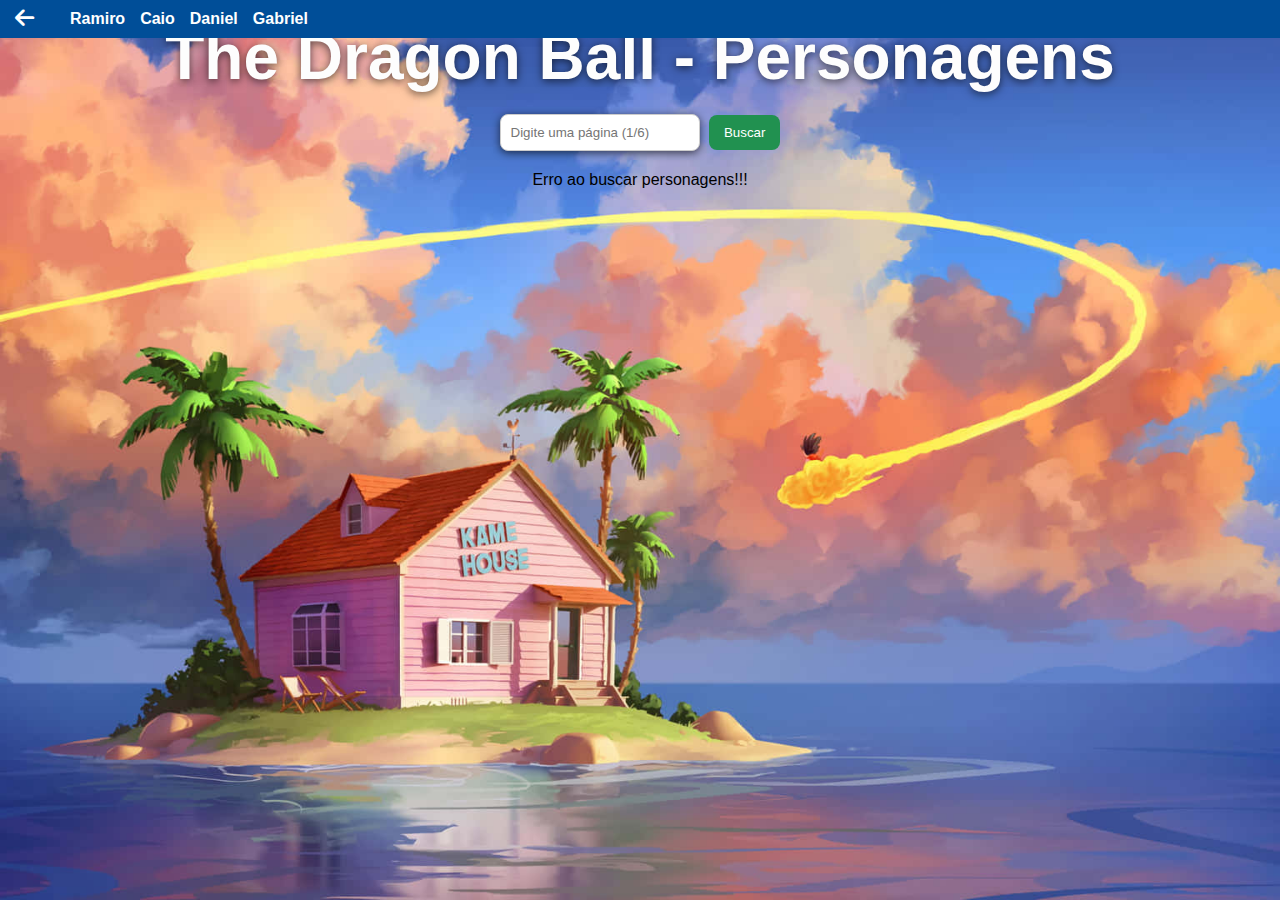
<file: API/index.html>
<!DOCTYPE html>
<html lang="en">
<head>
    <meta charset="UTF-8">
    <meta name="viewport" content="width=device-width, initial-scale=1.0">
    <title>The Dragon Ball API</title>
    <link rel="stylesheet" href="style.css">
     
</head>

  <header>
    <!-- Ícones -->
  <link rel="stylesheet" href="https://cdnjs.cloudflare.com/ajax/libs/font-awesome/6.5.0/css/all.min.css">
    <!-- Botão de voltar -->
    <a href="../home/index.html" class="voltar">
      <i class="fa-solid fa-arrow-left"></i>
    </a>

    <!-- Nomes dos integrantes -->
    <div class="integrantes">
      <span>Ramiro</span>
      <span>Caio</span>
      <span>Daniel</span>
      <span>Gabriel</span>
    </div>
  </header>

<body>
    <h1>The Dragon Ball - Personagens</h1>

    <div class="search-box">
        <input type="number" id="pageInput" min="1" placeholder="Digite uma página (1/6)">
        <button id="searchBtn">Buscar</button>
    </div>

    <div id="results" class="results">

    
    </div>


   <script src="script.js"></script>
</body>
</html>
</file>
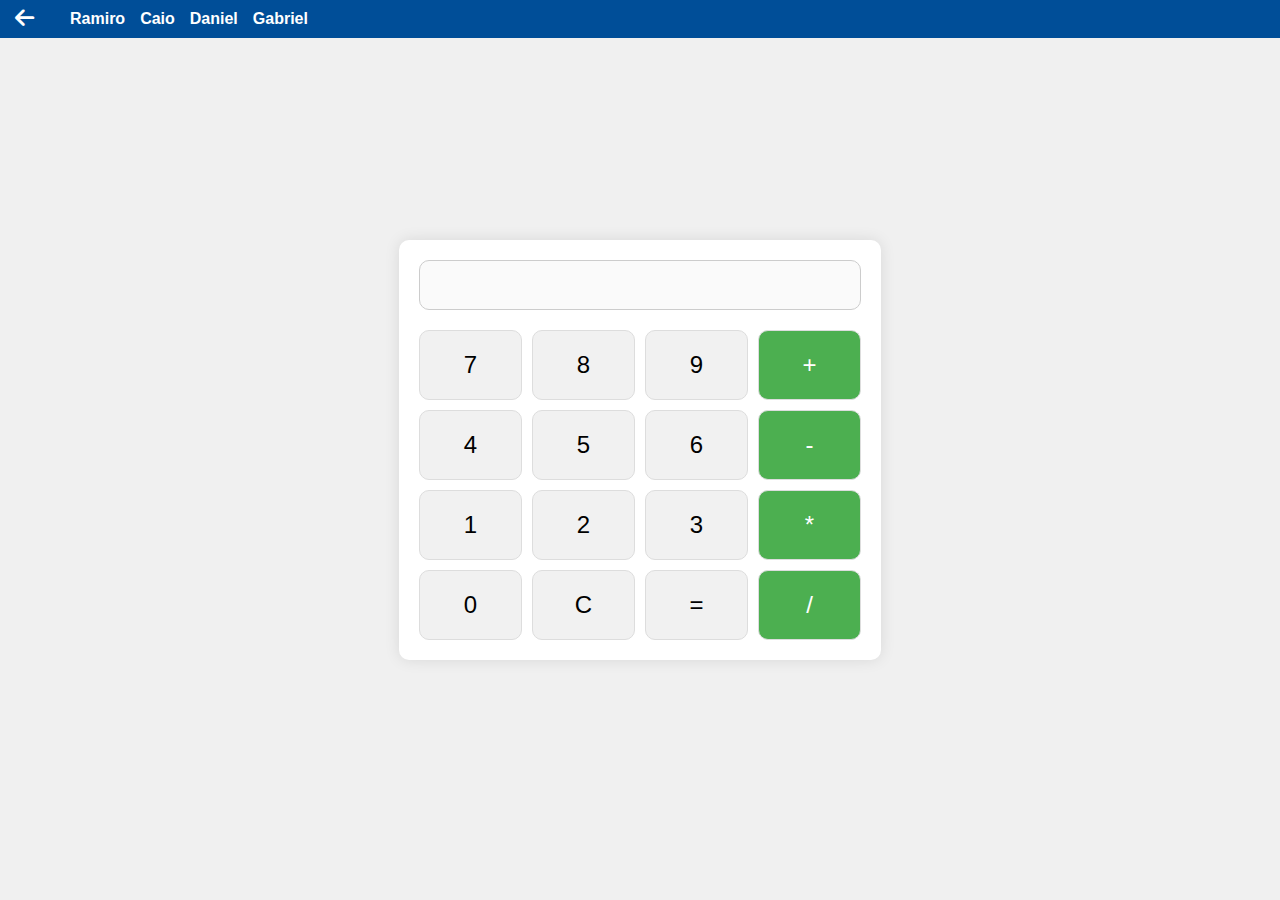
<file: calc/index.html>
<!DOCTYPE html>
<html lang="pt-br">
<head>
  <meta charset="UTF-8">
  <meta name="viewport" content="width=device-width, initial-scale=1.0">
  <title>Calculadora Simples</title>
  <link rel="stylesheet" href="style.css">
    <!-- Ícones -->
  <link rel="stylesheet" href="https://cdnjs.cloudflare.com/ajax/libs/font-awesome/6.5.0/css/all.min.css">
</head>

  <header>
    <!-- Ícones -->
  <link rel="stylesheet" href="https://cdnjs.cloudflare.com/ajax/libs/font-awesome/6.5.0/css/all.min.css">
    <!-- Botão de voltar -->
    <a href="../home/index.html" class="voltar">
      <i class="fa-solid fa-arrow-left"></i>
    </a>

    <!-- Nomes dos integrantes -->
    <div class="integrantes">
      <span>Ramiro</span>
      <span>Caio</span>
      <span>Daniel</span>
      <span>Gabriel</span>
    </div>
  </header>

<body>
  <div class="calculator">
    <input type="text" id="result" disabled />
    <div class="buttons">
      <button class="button" onclick="appendNumber(7)">7</button>
      <button class="button" onclick="appendNumber(8)">8</button>
      <button class="button" onclick="appendNumber(9)">9</button>
      <button class="button operator" onclick="setOperation('+')">+</button>

      <button class="button" onclick="appendNumber(4)">4</button>
      <button class="button" onclick="appendNumber(5)">5</button>
      <button class="button" onclick="appendNumber(6)">6</button>
      <button class="button operator" onclick="setOperation('-')">-</button>

      <button class="button" onclick="appendNumber(1)">1</button>
      <button class="button" onclick="appendNumber(2)">2</button>
      <button class="button" onclick="appendNumber(3)">3</button>
      <button class="button operator" onclick="setOperation('*')">*</button>

      <button class="button" onclick="appendNumber(0)">0</button>
      <button class="button" onclick="clearResult()">C</button>
      <button class="button" onclick="calculate()">=</button>
      <button class="button operator" onclick="setOperation('/')">/</button>
    </div>
  </div>

  <script src="script.js"></script>
</body>
</html>
</file>
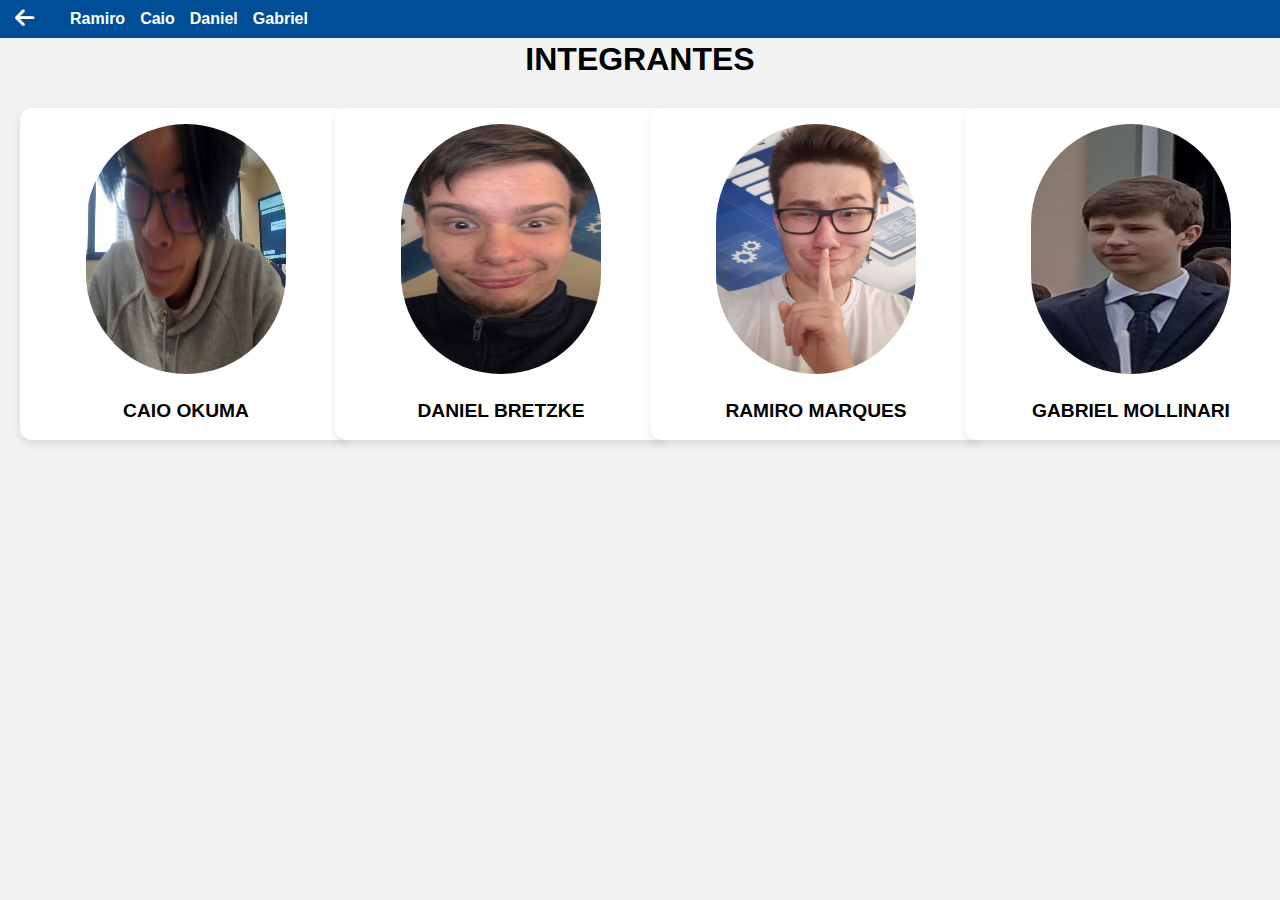
<file: grupo/index.html>
<!DOCTYPE html>
<html lang="pt-BR">
<head>
  <meta charset="UTF-8">
  <meta name="viewport" content="width=device-width, initial-scale=1.0">
  <title>Lista de Integrantes</title>
  <link rel="stylesheet" href="style.css">
</head>

  <header>
    <!-- Ícones -->
  <link rel="stylesheet" href="https://cdnjs.cloudflare.com/ajax/libs/font-awesome/6.5.0/css/all.min.css">
    <!-- Botão de voltar -->
    <a href="../home/index.html" class="voltar">
      <i class="fa-solid fa-arrow-left"></i>
    </a>

    <!-- Nomes dos integrantes -->
    <div class="integrantes">
      <span>Ramiro</span>
      <span>Caio</span>
      <span>Daniel</span>
      <span>Gabriel</span>
    </div>
  </header>

<body>
  <h1>INTEGRANTES</h1>
  <div id="produtos" class="container"></div>
  
  <script src="script.js"></script>
</body>
</html>
</file>
<file: API/style.css>
* {
    margin: 0;
    padding: 0;
    box-sizing: border-box;
}

body {
    font-family: Arial, Helvetica, sans-serif;
    text-align: center;
    background: #f0f2f5;
    margin: 0;
    padding: 20px;
    background-image: url('./bg.jpg');
    background-position: center;
    background-size: cover;
    background-attachment: fixed;
}

h1 {
    color: #fdfdfd;
    margin-bottom: 20px;
    text-shadow: 0 2px 8px #000000a2;
    font-size: 4rem;
}

:root {
  --laranja: #FF6700;
  --cinza-claro: #EBEBEB;
  --cinza: #C0C0C0;
  --azul: #3A6EA5;
  --azul-escuro: #004E98;
}

header {
  display: flex;
  align-items: center;
  background: var(--azul-escuro);
  padding: 10px 20px;
  position: absolute;
  top: 0px;
  left: 0px;
  width: 100vw;
}

/* Botão voltar */
.voltar {
  color: white;
  font-size: 22px;
  text-decoration: none;
  position: absolute;
  left: 15px;
}

/* Nomes dos integrantes */
.integrantes {
  margin-left: 50px;
  display: flex;
  gap: 15px;
  color: white;
  font-weight: bold;
}

.search-box {
    margin-bottom: 20px;
}

#pageInput {
    padding: 10px;
    width: 200px;
    border-radius: 8px;
    border: 1px solid #ccc;
    box-shadow: 0 2px 8px #000000a2;
}

#searchBtn {
    padding: 10px 15px;
    margin-left: 5px;
    border: none;
    border-radius: 8px;
    background-color: #219150;
    color: #fff;
    cursor: pointer;
    transition: 0.3s;
}

#searchBtn:hover {
    background-color: #27ae60;
    box-shadow: 0 2px 8px #000000a2;
    ;
}

.results {
    display: flex;
    flex-wrap: wrap;
    justify-content: center;
    gap: 15px;
}

.card {
    background: #000000c5;
    border-radius: 10px;
    padding: 20px;
    width: 300px;
    text-align: center;
    color: #fff;
    transition: all 200ms ease-in-out;
    box-shadow: rgba(89, 1, 243, 0.984) -5px 5px, rgba(249, 3, 3, 0.984) -10px 10px, rgb(243, 3, 223) -15px 15px, rgba(240, 46, 170, 0.1) -20px 20px, rgba(240, 46, 170, 0.05) -25px 25px;
}

.card img {
    height: 350px;
    width: 100%;
    border-radius: 100%;
    transition: all 200ms ease-in-out;
    object-fit: contain;
}

.card:hover {
    box-shadow: rgb(22, 79, 250) -5px 5px, rgba(4, 58, 196, 0.884) -10px 10px, rgba(21, 2, 230, 0.932) -15px 15px, rgba(137, 2, 2, 0.94) -20px 20px, rgb(251, 4, 4) -25px 25px;
}

.card:hover h3 {
    color: #0ce768;
    text-shadow: 0 2px 8px #0ce768;
}

.card:hover img {
    border-radius: 10px;
}

.card h3 {
    margin: 10px 0 5px;
    font-size: 22px;
    color: #ffffff;
    font-weight: bolder;
    letter-spacing: 3px;
}

.card p {
    font-size: 14px;
    color: #dddddd93;
}

.card:hover p {
    color: #dddddd;
}

.card strong {
    color: #0ce768;
    font-weight: bold;
}
</file>
<file: calc/style.css>
* {
  margin: 0;
  padding: 0;
  box-sizing: border-box;
}

body {
  font-family: Arial, sans-serif;
  display: flex;
  justify-content: center;
  align-items: center;
  height: 100vh;
  background-color: #f0f0f0;
}

:root {
  --laranja: #FF6700;
  --cinza-claro: #EBEBEB;
  --cinza: #C0C0C0;
  --azul: #3A6EA5;
  --azul-escuro: #004E98;
}

header {
  display: flex;
  align-items: center;
  background: var(--azul-escuro);
  padding: 10px 20px;
  position: absolute;
  top: 0px;
  left: 0px;
  width: 100vw;
}

/* Botão voltar */
.voltar {
  color: white;
  font-size: 22px;
  text-decoration: none;
  position: absolute;
  left: 15px;
}

/* Nomes dos integrantes */
.integrantes {
  margin-left: 50px;
  display: flex;
  gap: 15px;
  color: white;
  font-weight: bold;
}

.calculator {
  background-color: white;
  border-radius: 10px;
  padding: 20px;
  box-shadow: 0 0 15px rgba(0, 0, 0, 0.1);
}

#result {
  width: 100%;
  height: 50px;
  text-align: right;
  font-size: 2rem;
  padding: 10px;
  margin-bottom: 20px;
  border-radius: 10px;
  border: 1px solid #ccc;
}

.buttons {
  display: grid;
  grid-template-columns: repeat(4, 1fr);
  gap: 10px;
}

.button {
  background-color: #f1f1f1;
  border: 1px solid #ddd;
  padding: 20px;
  font-size: 1.5rem;
  border-radius: 10px;
  cursor: pointer;
  transition: background-color 0.3s ease;
}

.button:hover {
  background-color: #d3d3d3;
}

.operator {
  background-color: #4caf50;
  color: white;
}

.operator:hover {
  background-color: #45a049;
}

button:active {
  transform: scale(0.95);
}
</file>
<file: grupo/style.css>
body {
  font-family: Arial, sans-serif;
  background-color: #f2f2f2;
  margin: 0;
  padding: 20px;
}

h1 {
  text-align: center;
  margin-bottom: 30px;
}

:root {
  --laranja: #FF6700;
  --cinza-claro: #EBEBEB;
  --cinza: #C0C0C0;
  --azul: #3A6EA5;
  --azul-escuro: #004E98;
}

header {
  display: flex;
  align-items: center;
  background: var(--azul-escuro);
  padding: 10px 20px;
  position: absolute;
  top: 0px;
  left: 0px;
  width: 100vw;
}

/* Botão voltar */
.voltar {
  color: white;
  font-size: 22px;
  text-decoration: none;
  position: absolute;
  left: 15px;
}

/* Nomes dos integrantes */
.integrantes {
  margin-left: 50px;
  display: flex;
  gap: 15px;
  color: white;
  font-weight: bold;
}

.container {
  display: grid;
  grid-template-columns: repeat(auto-fit, minmax(220px, 1fr));
  gap: 20px;
}

.card {
  background: #fff;
  border-radius: 12px;
  box-shadow: 0 4px 8px rgba(0,0,0,0.1);
  padding: 16px;
  text-align: center;
  transition: transform 5s;
  height: 300px;
  width: 300px;
}

.card:hover {
  transform: rotate(360deg);
  transition: transform 1s;

}

.card img {
  width: 200px;
  height: 250px;
  margin-bottom: 12px;
  border-radius: 1000px;
}

.card h2 {
  font-size: 1.2em;
  margin: 10px 0;
}

.card p {
  font-size: 1em;
  color: #333;
  font-weight: bold;
}
</file>
